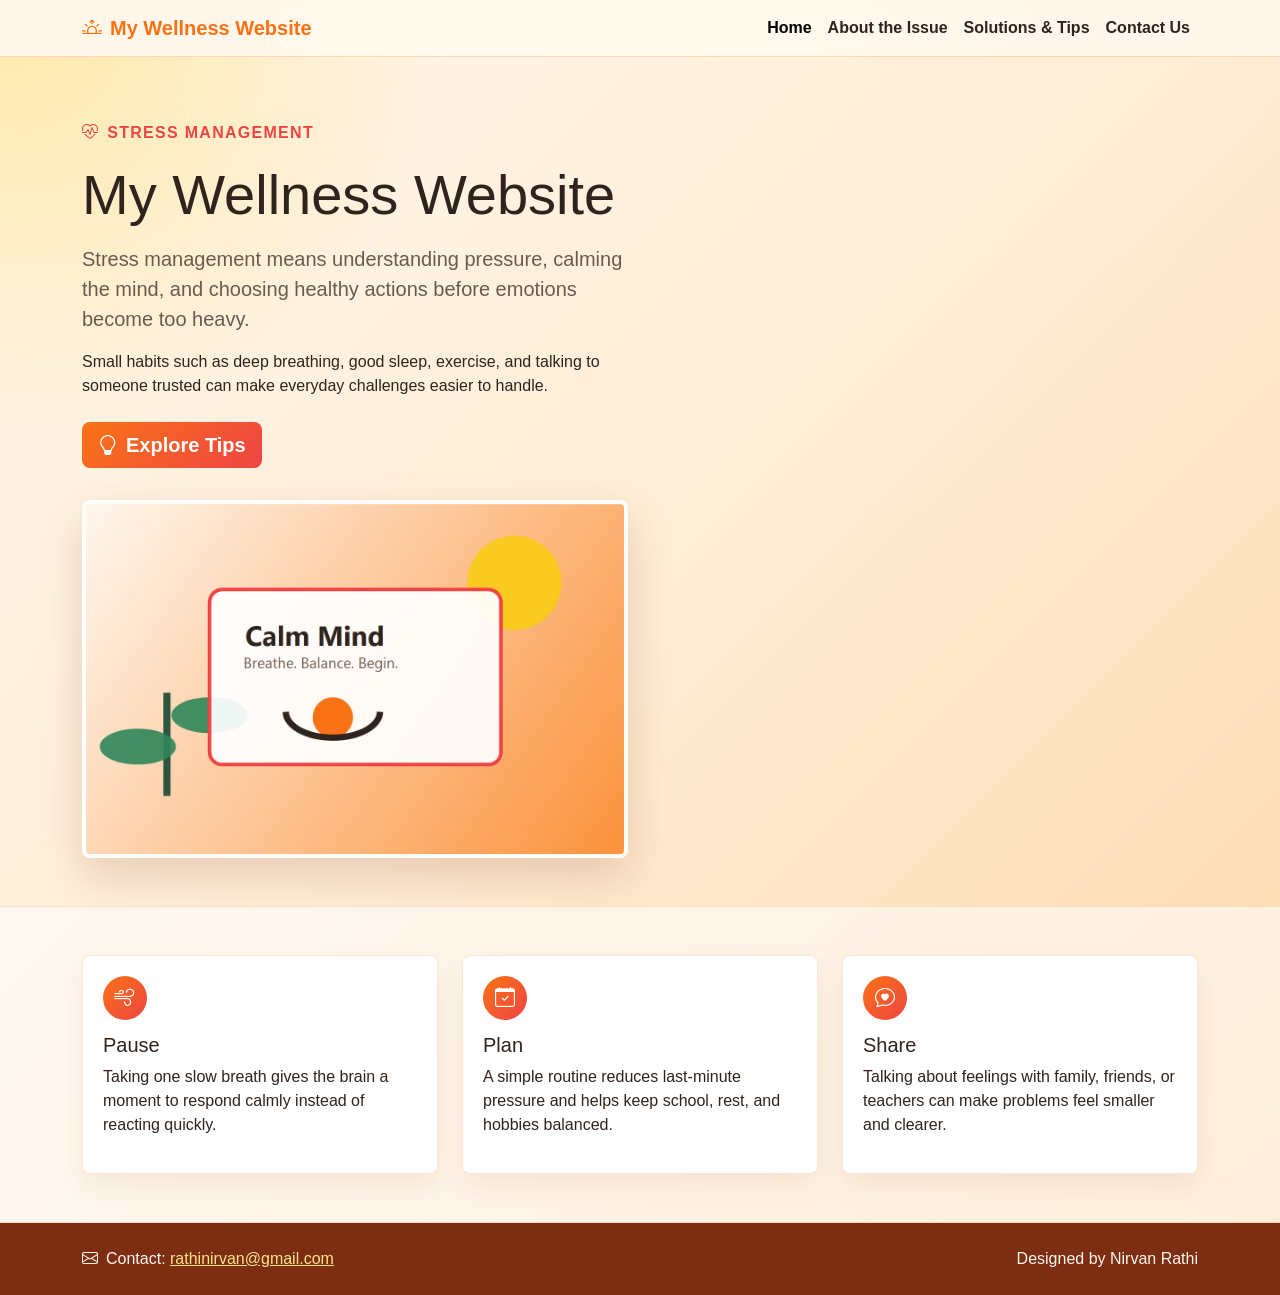
<file: index.html>
<!doctype html>
<html lang="en">
  <head>
    <meta charset="utf-8">
    <meta name="viewport" content="width=device-width, initial-scale=1">
    <title>My Wellness Website</title>
    <link href="https://cdn.jsdelivr.net/npm/bootstrap@5.3.3/dist/css/bootstrap.min.css" rel="stylesheet">
    <link href="https://cdn.jsdelivr.net/npm/bootstrap-icons@1.11.3/font/bootstrap-icons.css" rel="stylesheet">
    <link href="stylesheet/style.css" rel="stylesheet">
  </head>
  <body>
    <nav class="navbar navbar-expand-lg sticky-top">
      <div class="container">
        <a class="navbar-brand" href="index.html"><i class="bi bi-sunrise me-2"></i>My Wellness Website</a>
        <button class="navbar-toggler" type="button" data-bs-toggle="collapse" data-bs-target="#mainNav" aria-controls="mainNav" aria-expanded="false" aria-label="Toggle navigation">
          <span class="navbar-toggler-icon"></span>
        </button>
        <div class="collapse navbar-collapse" id="mainNav">
          <ul class="navbar-nav ms-auto">
            <li class="nav-item"><a class="nav-link active" href="index.html">Home</a></li>
            <li class="nav-item"><a class="nav-link" href="about.html">About the Issue</a></li>
            <li class="nav-item"><a class="nav-link" href="solutions.html">Solutions & Tips</a></li>
            <li class="nav-item"><a class="nav-link" href="contact.html">Contact Us</a></li>
          </ul>
        </div>
      </div>
    </nav>

    <main>
      <section class="hero">
        <div class="container">
          <div class="row hero-panel">
            <div class="col-lg-6">
              <p class="eyebrow"><i class="bi bi-heart-pulse me-2"></i>Stress Management</p>
              <h1 class="display-4">My Wellness Website</h1>
              <p class="lead mt-3">Stress management means understanding pressure, calming the mind, and choosing healthy actions before emotions become too heavy.</p>
              <p>Small habits such as deep breathing, good sleep, exercise, and talking to someone trusted can make everyday challenges easier to handle.</p>
              <a class="btn btn-wellness btn-lg mt-2" href="solutions.html"><i class="bi bi-lightbulb me-2"></i>Explore Tips</a>
            </div>
            <div class="col-lg-6">
              <img class="hero-image" src="images/home-wellness.png" alt="Calm wellness scene with sunrise, plants, and meditation">
            </div>
          </div>
        </div>
      </section>

      <section class="section soft-band">
        <div class="container">
          <div class="row g-4">
            <div class="col-md-4">
              <div class="info-card">
                <span class="icon-badge"><i class="bi bi-wind"></i></span>
                <h3 class="h5">Pause</h3>
                <p>Taking one slow breath gives the brain a moment to respond calmly instead of reacting quickly.</p>
              </div>
            </div>
            <div class="col-md-4">
              <div class="info-card">
                <span class="icon-badge"><i class="bi bi-calendar-check"></i></span>
                <h3 class="h5">Plan</h3>
                <p>A simple routine reduces last-minute pressure and helps keep school, rest, and hobbies balanced.</p>
              </div>
            </div>
            <div class="col-md-4">
              <div class="info-card">
                <span class="icon-badge"><i class="bi bi-chat-heart"></i></span>
                <h3 class="h5">Share</h3>
                <p>Talking about feelings with family, friends, or teachers can make problems feel smaller and clearer.</p>
              </div>
            </div>
          </div>
        </div>
      </section>
    </main>

    <footer class="footer">
      <div class="container d-md-flex justify-content-between align-items-center">
        <p class="mb-2 mb-md-0"><i class="bi bi-envelope me-2"></i>Contact: <a href="mailto:rathinirvan@gmail.com">rathinirvan@gmail.com</a></p>
        <p class="mb-0">Designed by Nirvan Rathi</p>
      </div>
    </footer>

    <script src="https://cdn.jsdelivr.net/npm/bootstrap@5.3.3/dist/js/bootstrap.bundle.min.js"></script>
  </body>
</html>
</file>
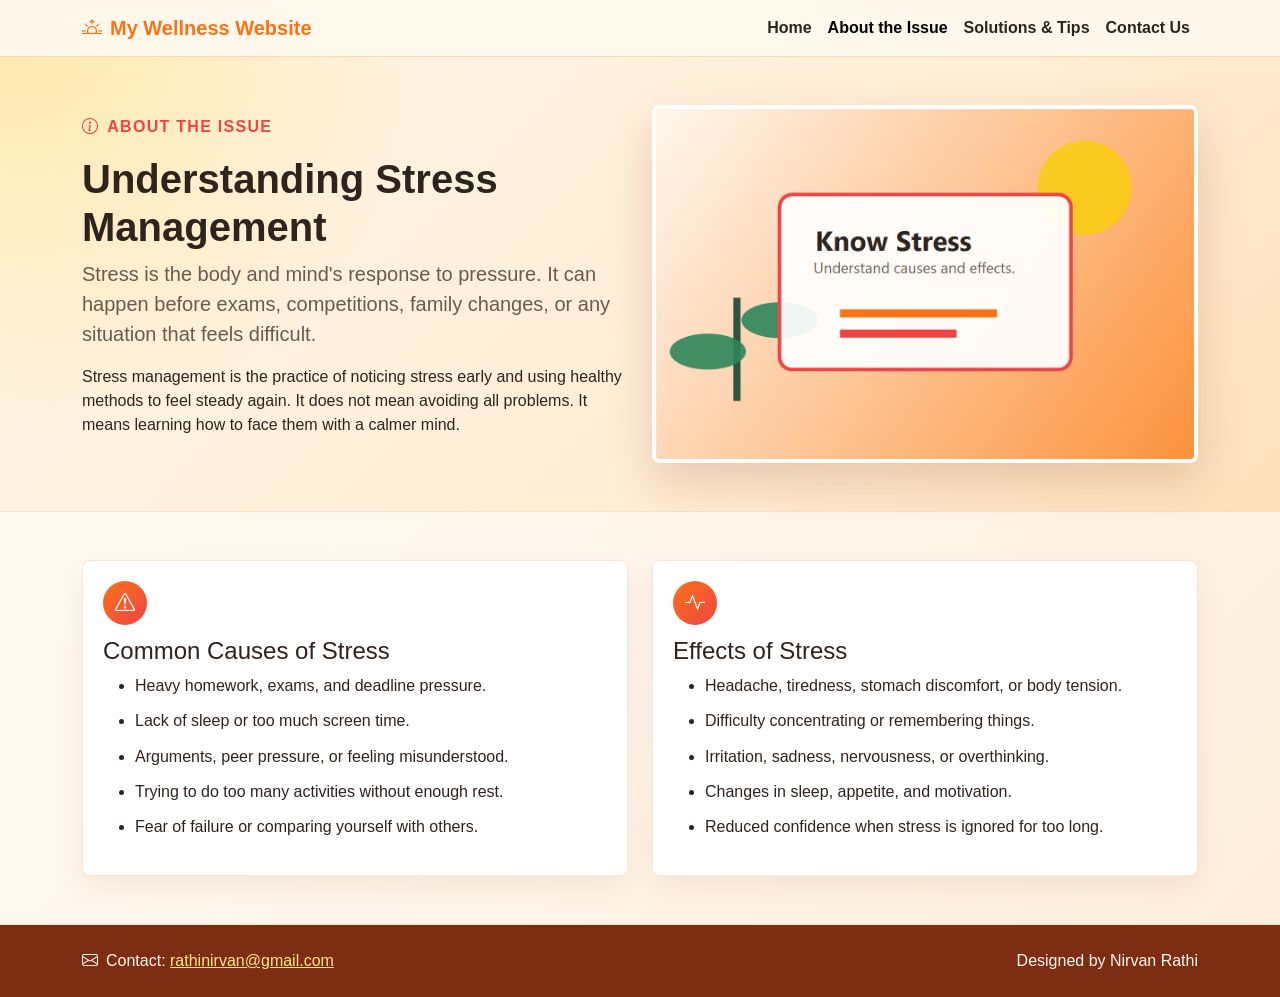
<file: about.html>
<!doctype html>
<html lang="en">
  <head>
    <meta charset="utf-8">
    <meta name="viewport" content="width=device-width, initial-scale=1">
    <title>About Stress Management</title>
    <link href="https://cdn.jsdelivr.net/npm/bootstrap@5.3.3/dist/css/bootstrap.min.css" rel="stylesheet">
    <link href="https://cdn.jsdelivr.net/npm/bootstrap-icons@1.11.3/font/bootstrap-icons.css" rel="stylesheet">
    <link href="stylesheet/style.css" rel="stylesheet">
  </head>
  <body>
    <nav class="navbar navbar-expand-lg sticky-top">
      <div class="container">
        <a class="navbar-brand" href="index.html"><i class="bi bi-sunrise me-2"></i>My Wellness Website</a>
        <button class="navbar-toggler" type="button" data-bs-toggle="collapse" data-bs-target="#mainNav" aria-controls="mainNav" aria-expanded="false" aria-label="Toggle navigation">
          <span class="navbar-toggler-icon"></span>
        </button>
        <div class="collapse navbar-collapse" id="mainNav">
          <ul class="navbar-nav ms-auto">
            <li class="nav-item"><a class="nav-link" href="index.html">Home</a></li>
            <li class="nav-item"><a class="nav-link active" href="about.html">About the Issue</a></li>
            <li class="nav-item"><a class="nav-link" href="solutions.html">Solutions & Tips</a></li>
            <li class="nav-item"><a class="nav-link" href="contact.html">Contact Us</a></li>
          </ul>
        </div>
      </div>
    </nav>

    <main>
      <section class="section">
        <div class="container">
          <div class="row align-items-center g-4">
            <div class="col-lg-6">
              <p class="eyebrow"><i class="bi bi-info-circle me-2"></i>About the Issue</p>
              <h1>Understanding Stress Management</h1>
              <p class="lead">Stress is the body and mind's response to pressure. It can happen before exams, competitions, family changes, or any situation that feels difficult.</p>
              <p>Stress management is the practice of noticing stress early and using healthy methods to feel steady again. It does not mean avoiding all problems. It means learning how to face them with a calmer mind.</p>
            </div>
            <div class="col-lg-6">
              <img class="page-image" src="images/about-stress.png" alt="Student balancing school tasks and calm habits">
            </div>
          </div>
        </div>
      </section>

      <section class="section soft-band">
        <div class="container">
          <div class="row g-4">
            <div class="col-lg-6">
              <div class="info-card">
                <span class="icon-badge"><i class="bi bi-exclamation-triangle"></i></span>
                <h2 class="h4">Common Causes of Stress</h2>
                <ul class="stress-list">
                  <li>Heavy homework, exams, and deadline pressure.</li>
                  <li>Lack of sleep or too much screen time.</li>
                  <li>Arguments, peer pressure, or feeling misunderstood.</li>
                  <li>Trying to do too many activities without enough rest.</li>
                  <li>Fear of failure or comparing yourself with others.</li>
                </ul>
              </div>
            </div>
            <div class="col-lg-6">
              <div class="info-card">
                <span class="icon-badge"><i class="bi bi-activity"></i></span>
                <h2 class="h4">Effects of Stress</h2>
                <ul class="stress-list">
                  <li>Headache, tiredness, stomach discomfort, or body tension.</li>
                  <li>Difficulty concentrating or remembering things.</li>
                  <li>Irritation, sadness, nervousness, or overthinking.</li>
                  <li>Changes in sleep, appetite, and motivation.</li>
                  <li>Reduced confidence when stress is ignored for too long.</li>
                </ul>
              </div>
            </div>
          </div>
        </div>
      </section>
    </main>

    <footer class="footer">
      <div class="container d-md-flex justify-content-between align-items-center">
        <p class="mb-2 mb-md-0"><i class="bi bi-envelope me-2"></i>Contact: <a href="mailto:rathinirvan@gmail.com">rathinirvan@gmail.com</a></p>
        <p class="mb-0">Designed by Nirvan Rathi</p>
      </div>
    </footer>

    <script src="https://cdn.jsdelivr.net/npm/bootstrap@5.3.3/dist/js/bootstrap.bundle.min.js"></script>
  </body>
</html>
</file>
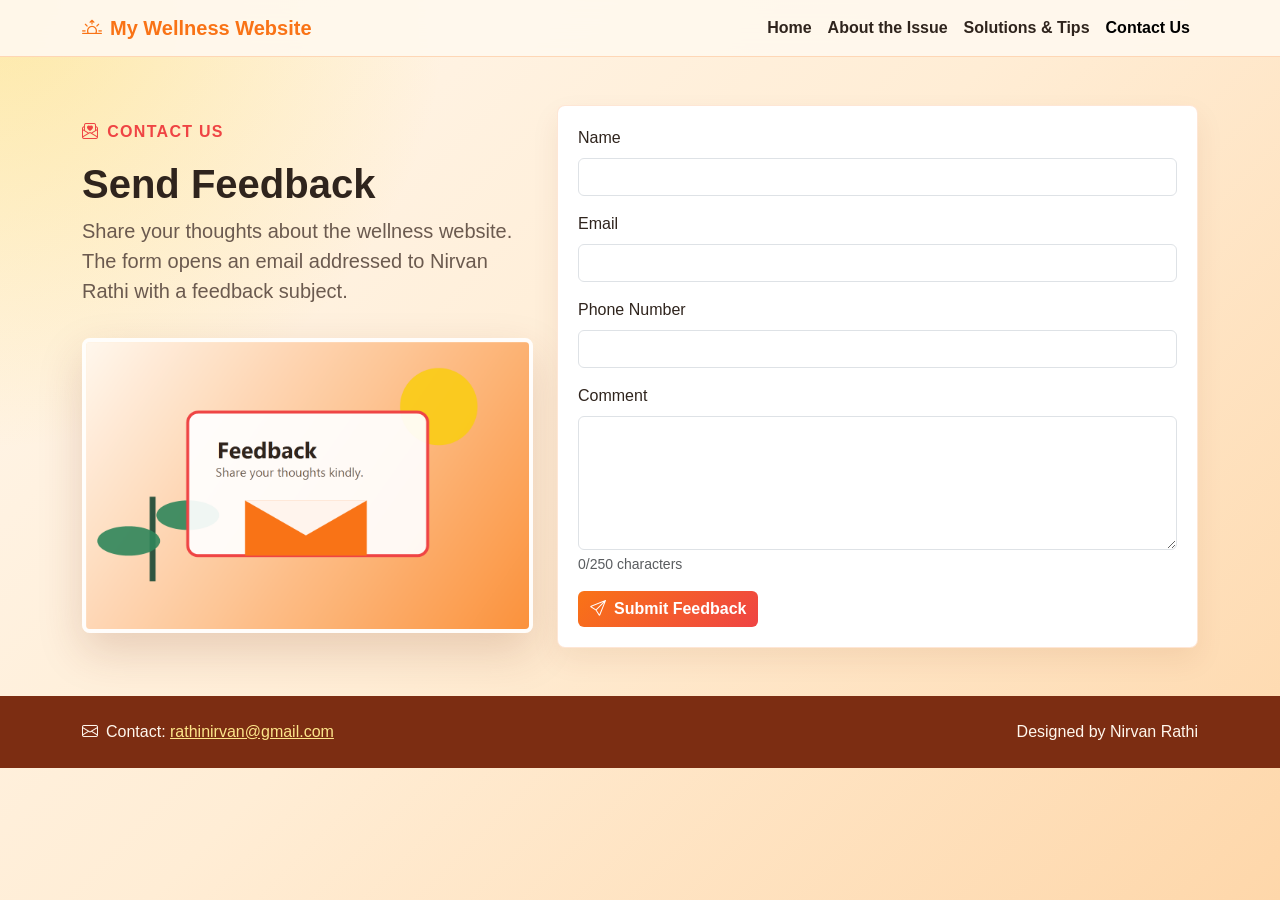
<file: contact.html>
<!doctype html>
<html lang="en">
  <head>
    <meta charset="utf-8">
    <meta name="viewport" content="width=device-width, initial-scale=1">
    <title>Contact Us</title>
    <link href="https://cdn.jsdelivr.net/npm/bootstrap@5.3.3/dist/css/bootstrap.min.css" rel="stylesheet">
    <link href="https://cdn.jsdelivr.net/npm/bootstrap-icons@1.11.3/font/bootstrap-icons.css" rel="stylesheet">
    <link href="stylesheet/style.css" rel="stylesheet">
  </head>
  <body>
    <nav class="navbar navbar-expand-lg sticky-top">
      <div class="container">
        <a class="navbar-brand" href="index.html"><i class="bi bi-sunrise me-2"></i>My Wellness Website</a>
        <button class="navbar-toggler" type="button" data-bs-toggle="collapse" data-bs-target="#mainNav" aria-controls="mainNav" aria-expanded="false" aria-label="Toggle navigation">
          <span class="navbar-toggler-icon"></span>
        </button>
        <div class="collapse navbar-collapse" id="mainNav">
          <ul class="navbar-nav ms-auto">
            <li class="nav-item"><a class="nav-link" href="index.html">Home</a></li>
            <li class="nav-item"><a class="nav-link" href="about.html">About the Issue</a></li>
            <li class="nav-item"><a class="nav-link" href="solutions.html">Solutions & Tips</a></li>
            <li class="nav-item"><a class="nav-link active" href="contact.html">Contact Us</a></li>
          </ul>
        </div>
      </div>
    </nav>

    <main>
      <section class="section">
        <div class="container">
          <div class="row align-items-center g-4">
            <div class="col-lg-5">
              <p class="eyebrow"><i class="bi bi-envelope-paper-heart me-2"></i>Contact Us</p>
              <h1>Send Feedback</h1>
              <p class="lead">Share your thoughts about the wellness website. The form opens an email addressed to Nirvan Rathi with a feedback subject.</p>
              <img class="page-image mt-3" src="images/contact-feedback.png" alt="Feedback envelope and wellness message illustration">
            </div>
            <div class="col-lg-7">
              <div class="info-card">
                <form id="feedbackForm">
                  <div class="mb-3">
                    <label class="form-label" for="name">Name</label>
                    <input class="form-control" id="name" name="name" type="text" required>
                  </div>
                  <div class="mb-3">
                    <label class="form-label" for="email">Email</label>
                    <input class="form-control" id="email" name="email" type="email" required>
                  </div>
                  <div class="mb-3">
                    <label class="form-label" for="phone">Phone Number</label>
                    <input class="form-control" id="phone" name="phone" type="tel" required>
                  </div>
                  <div class="mb-3">
                    <label class="form-label" for="comment">Comment</label>
                    <textarea class="form-control" id="comment" name="comment" maxlength="250" rows="5" required></textarea>
                    <div class="form-text"><span id="count">0</span>/250 characters</div>
                  </div>
                  <button class="btn btn-wellness" type="submit"><i class="bi bi-send me-2"></i>Submit Feedback</button>
                </form>
              </div>
            </div>
          </div>
        </div>
      </section>
    </main>

    <footer class="footer">
      <div class="container d-md-flex justify-content-between align-items-center">
        <p class="mb-2 mb-md-0"><i class="bi bi-envelope me-2"></i>Contact: <a href="mailto:rathinirvan@gmail.com">rathinirvan@gmail.com</a></p>
        <p class="mb-0">Designed by Nirvan Rathi</p>
      </div>
    </footer>

    <script>
      const form = document.getElementById("feedbackForm");
      const comment = document.getElementById("comment");
      const count = document.getElementById("count");

      comment.addEventListener("input", () => {
        count.textContent = comment.value.length;
      });

      form.addEventListener("submit", (event) => {
        event.preventDefault();
        const name = document.getElementById("name").value.trim();
        const email = document.getElementById("email").value.trim();
        const phone = document.getElementById("phone").value.trim();
        const message = comment.value.trim();
        const subject = `Feedback - ${name}`;
        const body = `Name: ${name}\nEmail: ${email}\nPhone: ${phone}\nComment: ${message}`;
        window.location.href = `mailto:rathinirvan@gmail.com?subject=${encodeURIComponent(subject)}&body=${encodeURIComponent(body)}`;
      });
    </script>
    <script src="https://cdn.jsdelivr.net/npm/bootstrap@5.3.3/dist/js/bootstrap.bundle.min.js"></script>
  </body>
</html>
</file>
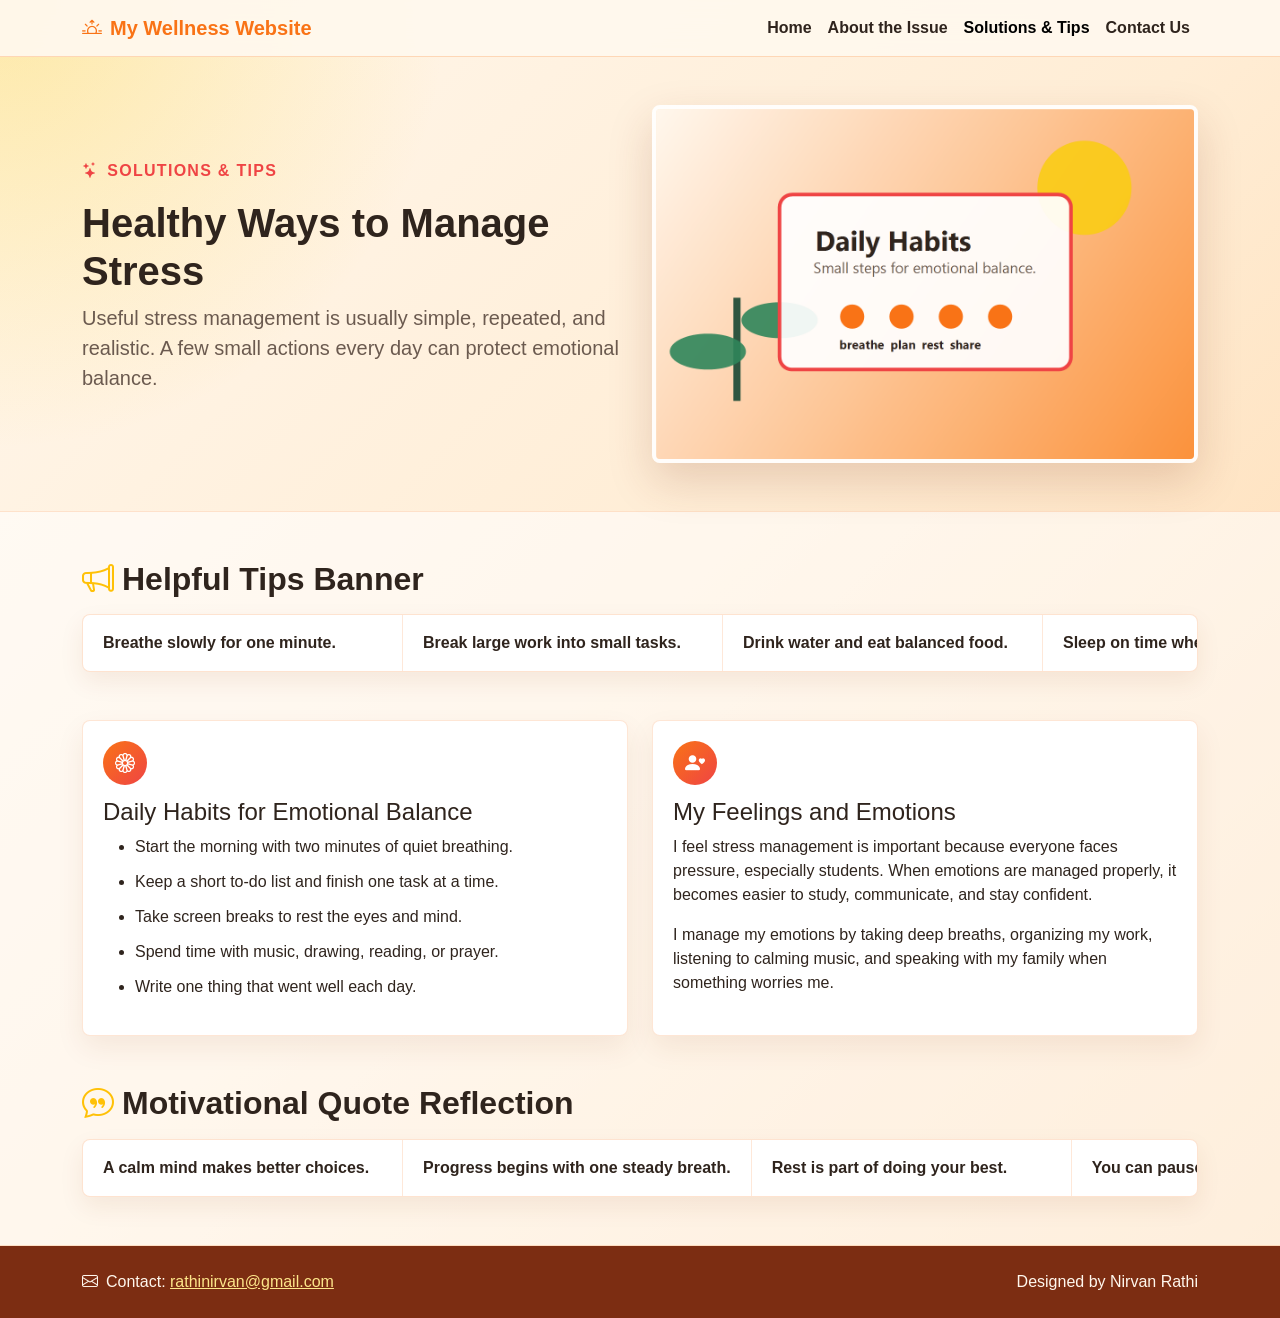
<file: solutions.html>
<!doctype html>
<html lang="en">
  <head>
    <meta charset="utf-8">
    <meta name="viewport" content="width=device-width, initial-scale=1">
    <title>Solutions and Tips</title>
    <link href="https://cdn.jsdelivr.net/npm/bootstrap@5.3.3/dist/css/bootstrap.min.css" rel="stylesheet">
    <link href="https://cdn.jsdelivr.net/npm/bootstrap-icons@1.11.3/font/bootstrap-icons.css" rel="stylesheet">
    <link href="stylesheet/style.css" rel="stylesheet">
  </head>
  <body>
    <nav class="navbar navbar-expand-lg sticky-top">
      <div class="container">
        <a class="navbar-brand" href="index.html"><i class="bi bi-sunrise me-2"></i>My Wellness Website</a>
        <button class="navbar-toggler" type="button" data-bs-toggle="collapse" data-bs-target="#mainNav" aria-controls="mainNav" aria-expanded="false" aria-label="Toggle navigation">
          <span class="navbar-toggler-icon"></span>
        </button>
        <div class="collapse navbar-collapse" id="mainNav">
          <ul class="navbar-nav ms-auto">
            <li class="nav-item"><a class="nav-link" href="index.html">Home</a></li>
            <li class="nav-item"><a class="nav-link" href="about.html">About the Issue</a></li>
            <li class="nav-item"><a class="nav-link active" href="solutions.html">Solutions & Tips</a></li>
            <li class="nav-item"><a class="nav-link" href="contact.html">Contact Us</a></li>
          </ul>
        </div>
      </div>
    </nav>

    <main>
      <section class="section">
        <div class="container">
          <div class="row align-items-center g-4">
            <div class="col-lg-6">
              <p class="eyebrow"><i class="bi bi-stars me-2"></i>Solutions & Tips</p>
              <h1>Healthy Ways to Manage Stress</h1>
              <p class="lead">Useful stress management is usually simple, repeated, and realistic. A few small actions every day can protect emotional balance.</p>
            </div>
            <div class="col-lg-6">
              <img class="page-image" src="images/solutions-tips.png" alt="Notebook with wellness habits, breathing, water, and exercise symbols">
            </div>
          </div>
        </div>
      </section>

      <section class="section soft-band">
        <div class="container">
          <h2 class="mb-3"><i class="bi bi-megaphone me-2 text-warning"></i>Helpful Tips Banner</h2>
          <div class="tip-marquee mb-5" aria-label="Running banner of stress management tips">
            <div class="marquee-track">
              <div class="marquee-item">Breathe slowly for one minute.</div>
              <div class="marquee-item">Break large work into small tasks.</div>
              <div class="marquee-item">Drink water and eat balanced food.</div>
              <div class="marquee-item">Sleep on time whenever possible.</div>
              <div class="marquee-item">Talk to someone you trust.</div>
              <div class="marquee-item">Move your body every day.</div>
              <div class="marquee-item">Breathe slowly for one minute.</div>
              <div class="marquee-item">Break large work into small tasks.</div>
              <div class="marquee-item">Drink water and eat balanced food.</div>
              <div class="marquee-item">Sleep on time whenever possible.</div>
              <div class="marquee-item">Talk to someone you trust.</div>
              <div class="marquee-item">Move your body every day.</div>
            </div>
          </div>

          <div class="row g-4">
            <div class="col-lg-6">
              <div class="info-card">
                <span class="icon-badge"><i class="bi bi-flower1"></i></span>
                <h2 class="h4">Daily Habits for Emotional Balance</h2>
                <ul class="habit-list">
                  <li>Start the morning with two minutes of quiet breathing.</li>
                  <li>Keep a short to-do list and finish one task at a time.</li>
                  <li>Take screen breaks to rest the eyes and mind.</li>
                  <li>Spend time with music, drawing, reading, or prayer.</li>
                  <li>Write one thing that went well each day.</li>
                </ul>
              </div>
            </div>
            <div class="col-lg-6">
              <div class="info-card">
                <span class="icon-badge"><i class="bi bi-person-heart"></i></span>
                <h2 class="h4">My Feelings and Emotions</h2>
                <p>I feel stress management is important because everyone faces pressure, especially students. When emotions are managed properly, it becomes easier to study, communicate, and stay confident.</p>
                <p>I manage my emotions by taking deep breaths, organizing my work, listening to calming music, and speaking with my family when something worries me.</p>
              </div>
            </div>
          </div>

          <h2 class="mt-5 mb-3"><i class="bi bi-chat-quote me-2 text-warning"></i>Motivational Quote Reflection</h2>
          <div class="quote-marquee" aria-label="Running banner of motivational quotes">
            <div class="marquee-track">
              <div class="marquee-item">A calm mind makes better choices.</div>
              <div class="marquee-item">Progress begins with one steady breath.</div>
              <div class="marquee-item">Rest is part of doing your best.</div>
              <div class="marquee-item">You can pause and begin again.</div>
              <div class="marquee-item">Small habits create strong minds.</div>
              <div class="marquee-item">A calm mind makes better choices.</div>
              <div class="marquee-item">Progress begins with one steady breath.</div>
              <div class="marquee-item">Rest is part of doing your best.</div>
              <div class="marquee-item">You can pause and begin again.</div>
              <div class="marquee-item">Small habits create strong minds.</div>
            </div>
          </div>
        </div>
      </section>
    </main>

    <footer class="footer">
      <div class="container d-md-flex justify-content-between align-items-center">
        <p class="mb-2 mb-md-0"><i class="bi bi-envelope me-2"></i>Contact: <a href="mailto:rathinirvan@gmail.com">rathinirvan@gmail.com</a></p>
        <p class="mb-0">Designed by Nirvan Rathi</p>
      </div>
    </footer>

    <script src="https://cdn.jsdelivr.net/npm/bootstrap@5.3.3/dist/js/bootstrap.bundle.min.js"></script>
  </body>
</html>
</file>
<file: stylesheet/style.css>
:root {
  --wellness-orange: #f97316;
  --wellness-coral: #ef4444;
  --wellness-gold: #facc15;
  --wellness-ink: #2f241d;
  --wellness-muted: #6b5a4f;
  --wellness-cream: #fff8ed;
  --wellness-card: #ffffff;
  --wellness-green: #2f855a;
}

* {
  box-sizing: border-box;
}

body {
  margin: 0;
  font-family: "Segoe UI", Arial, sans-serif;
  color: var(--wellness-ink);
  background:
    radial-gradient(circle at top left, rgba(250, 204, 21, 0.32), transparent 28rem),
    linear-gradient(135deg, #fff7ed 0%, #ffedd5 48%, #fed7aa 100%);
  min-height: 100vh;
}

.navbar {
  background: rgba(255, 248, 237, 0.94);
  border-bottom: 1px solid rgba(249, 115, 22, 0.25);
  backdrop-filter: blur(12px);
}

.navbar-brand {
  color: var(--wellness-orange);
  font-weight: 800;
}

.nav-link {
  color: var(--wellness-ink);
  font-weight: 600;
}

.nav-link:hover,
.nav-link.active {
  color: var(--wellness-orange);
}

.hero {
  padding: 4rem 0 3rem;
}

.hero-panel {
  align-items: center;
  gap: 2rem;
}

.eyebrow {
  color: var(--wellness-coral);
  font-weight: 800;
  letter-spacing: 0.08em;
  text-transform: uppercase;
}

h1,
h2,
h3 {
  color: var(--wellness-ink);
  font-weight: 800;
  letter-spacing: 0;
}

.lead {
  color: var(--wellness-muted);
}

.hero-image,
.page-image {
  width: 100%;
  border-radius: 8px;
  border: 4px solid rgba(255, 255, 255, 0.9);
  box-shadow: 0 18px 45px rgba(124, 45, 18, 0.18);
}

.section {
  padding: 3rem 0;
}

.soft-band {
  background: rgba(255, 255, 255, 0.58);
  border-top: 1px solid rgba(249, 115, 22, 0.18);
  border-bottom: 1px solid rgba(249, 115, 22, 0.18);
}

.info-card {
  height: 100%;
  padding: 1.25rem;
  background: var(--wellness-card);
  border: 1px solid rgba(249, 115, 22, 0.18);
  border-radius: 8px;
  box-shadow: 0 12px 28px rgba(124, 45, 18, 0.08);
}

.icon-badge {
  display: inline-flex;
  width: 2.75rem;
  height: 2.75rem;
  align-items: center;
  justify-content: center;
  color: white;
  background: linear-gradient(135deg, var(--wellness-orange), var(--wellness-coral));
  border-radius: 50%;
  font-size: 1.25rem;
  margin-bottom: 0.8rem;
}

.tip-marquee,
.quote-marquee {
  overflow: hidden;
  background: var(--wellness-card);
  border: 1px solid rgba(249, 115, 22, 0.2);
  border-radius: 8px;
  box-shadow: 0 10px 24px rgba(124, 45, 18, 0.08);
}

.marquee-track {
  display: flex;
  width: max-content;
  animation: scroll-left 28s linear infinite;
}

.quote-marquee .marquee-track {
  animation-duration: 36s;
}

.marquee-item {
  min-width: 320px;
  padding: 1rem 1.25rem;
  color: var(--wellness-ink);
  font-weight: 700;
  border-right: 1px solid rgba(249, 115, 22, 0.16);
}

@keyframes scroll-left {
  from {
    transform: translateX(0);
  }
  to {
    transform: translateX(-50%);
  }
}

.habit-list li,
.stress-list li {
  margin-bottom: 0.7rem;
}

.form-control:focus {
  border-color: var(--wellness-orange);
  box-shadow: 0 0 0 0.25rem rgba(249, 115, 22, 0.18);
}

.btn-wellness {
  color: white;
  background: linear-gradient(135deg, var(--wellness-orange), var(--wellness-coral));
  border: 0;
  font-weight: 800;
}

.btn-wellness:hover {
  color: white;
  filter: brightness(0.96);
}

.footer {
  padding: 1.5rem 0;
  color: #fff7ed;
  background: #7c2d12;
}

.footer a {
  color: #fde68a;
}

@media (max-width: 767px) {
  .hero {
    padding-top: 2.5rem;
  }

  .marquee-item {
    min-width: 260px;
  }
}
</file>
